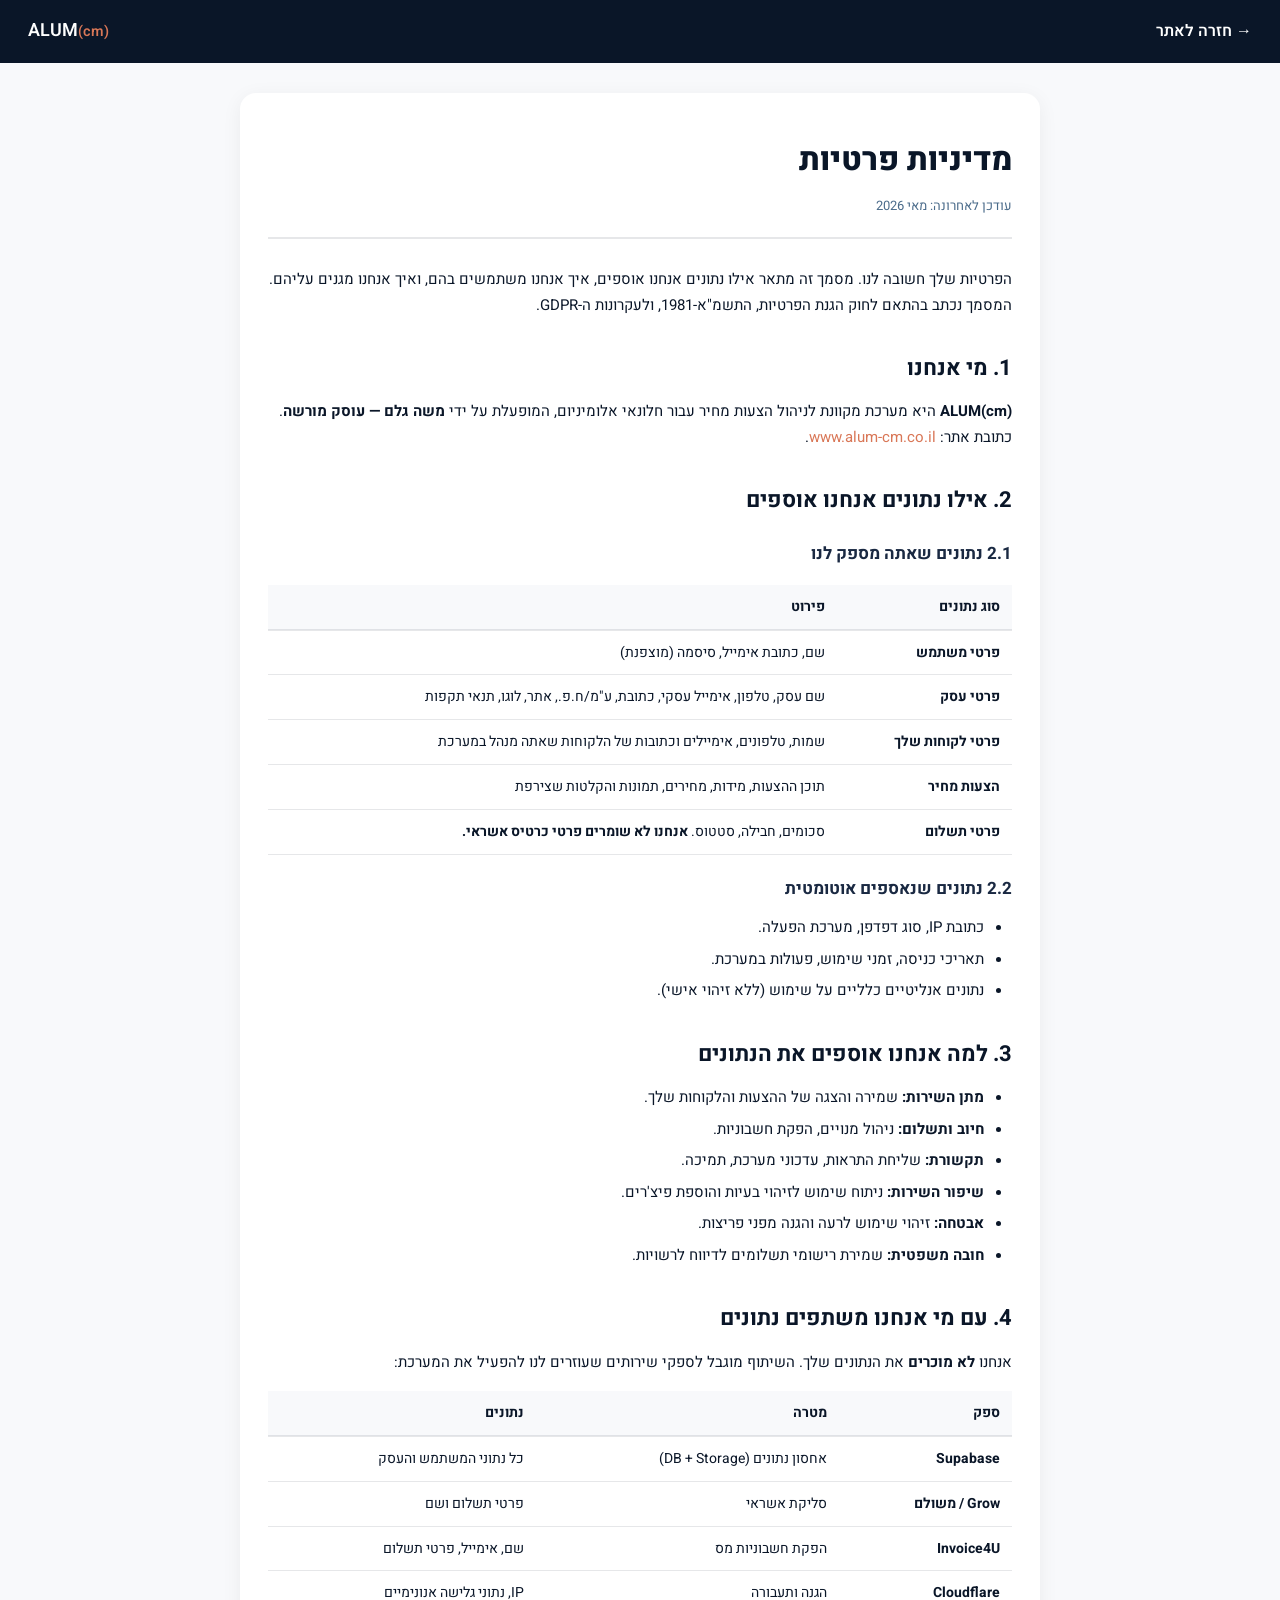
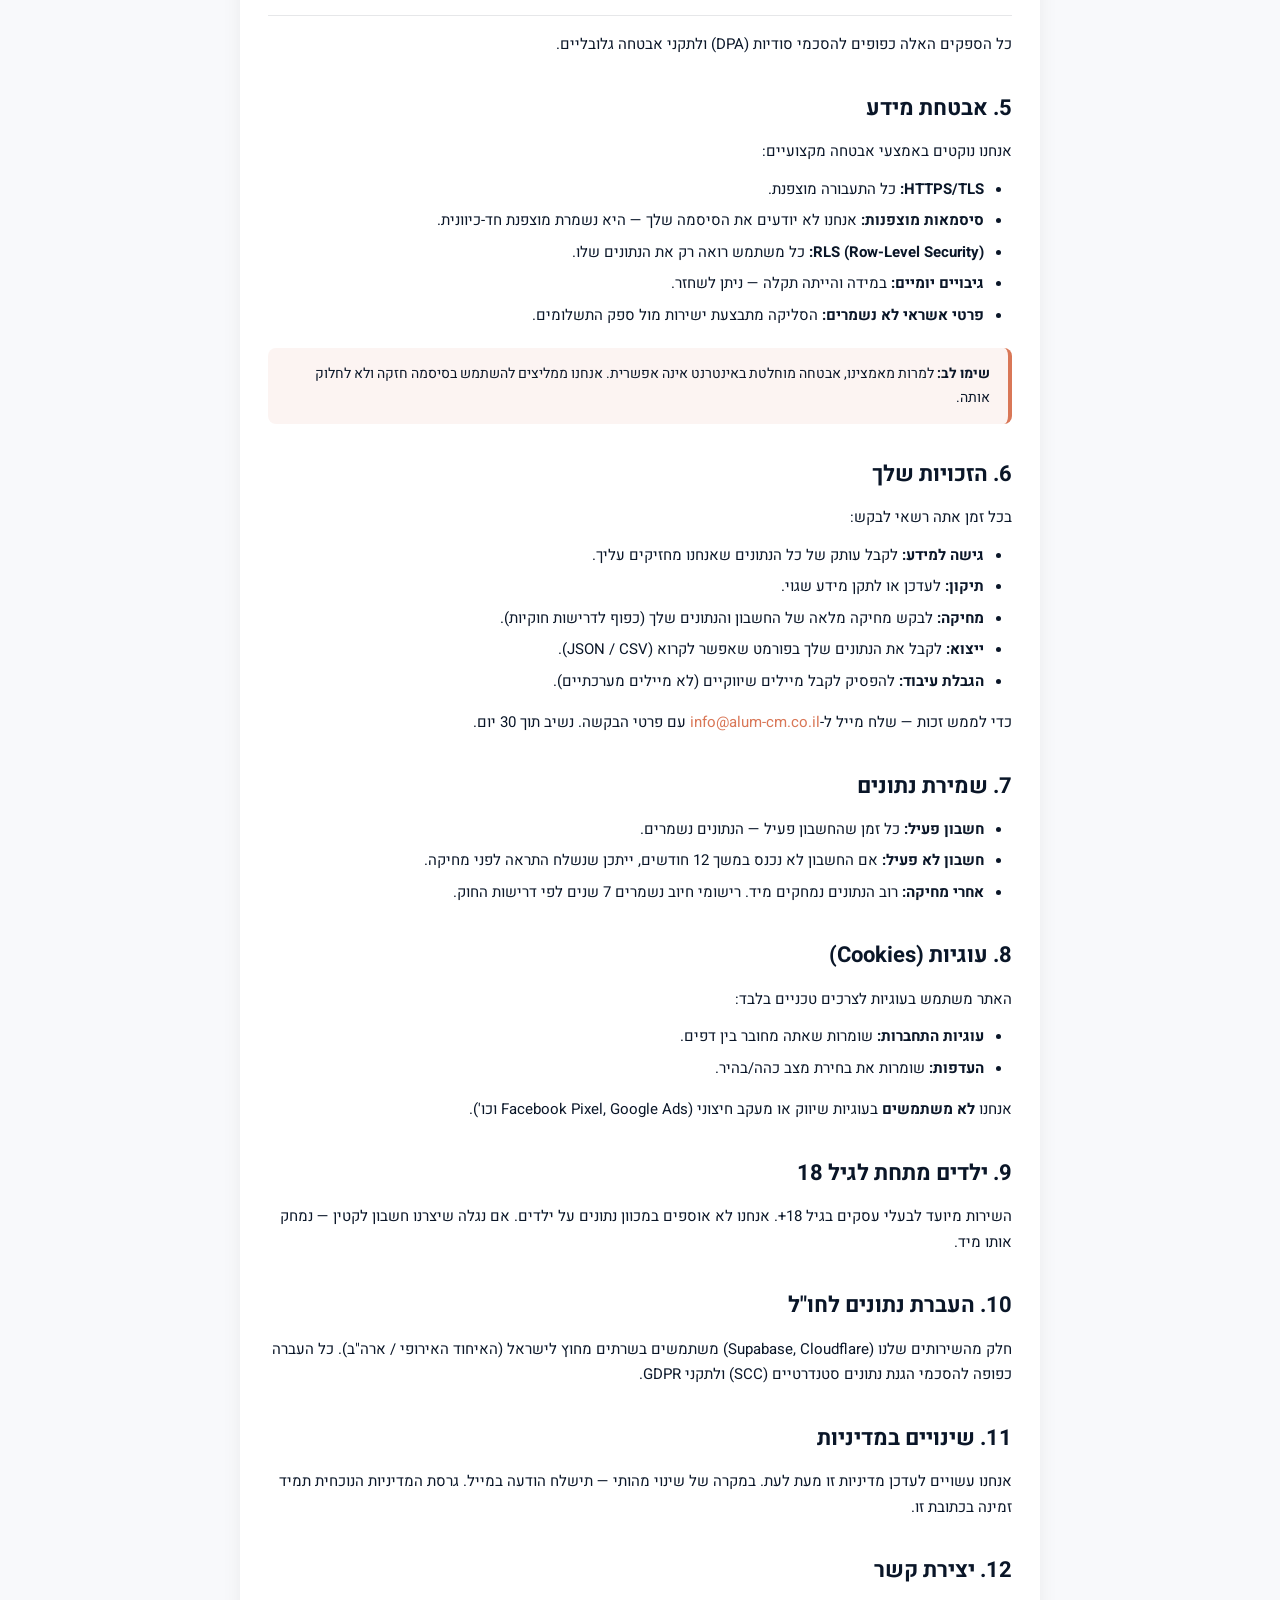
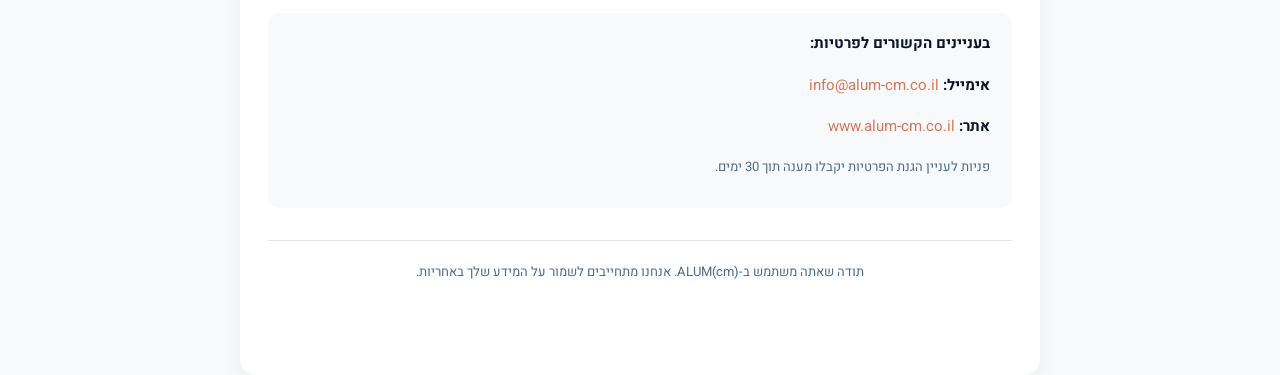
<file: privacy.html>
<!DOCTYPE html>
<html lang="he" dir="rtl">
<head>
<meta charset="UTF-8">
<meta name="viewport" content="width=device-width, initial-scale=1.0">
<title>מדיניות פרטיות — ALUM(cm)</title>
<meta name="description" content="מדיניות הפרטיות של מערכת ALUM(cm) — איך אנחנו אוספים, שומרים ומגנים על המידע שלך">
<link href="https://fonts.googleapis.com/css2?family=Heebo:wght@300;400;500;600;700;800;900&display=swap" rel="stylesheet">
<style>
  :root {
    --ink: #0a1628;
    --ink-soft: #1a2942;
    --paper: #f8f9fb;
    --accent: #d97757;
    --steel: #4a6b8a;
    --line: rgba(10, 22, 40, 0.1);
  }
  * { box-sizing: border-box; margin: 0; padding: 0; }
  html, body { font-family: 'Heebo', sans-serif; line-height: 1.7; color: var(--ink); background: var(--paper); }
  
  .legal-nav {
    background: var(--ink);
    color: white;
    padding: 16px 28px;
    display: flex;
    justify-content: space-between;
    align-items: center;
  }
  .legal-nav a { color: white; text-decoration: none; font-weight: 600; }
  .legal-nav .back-link { display: inline-flex; align-items: center; gap: 6px; }
  .legal-nav .back-link:hover { color: var(--accent); }
  
  .brand-name { font-weight: 800; font-size: 18px; }
  .brand-name .cm { color: var(--accent); font-size: 0.8em; }
  
  .legal-container {
    max-width: 800px;
    margin: 0 auto;
    padding: 40px 28px 80px;
    background: white;
    margin-top: 30px;
    border-radius: 16px;
    box-shadow: 0 4px 20px rgba(10,22,40,0.06);
  }
  
  @media (max-width: 700px) {
    .legal-container { margin: 0; border-radius: 0; padding: 28px 20px 60px; }
  }
  
  .legal-header {
    border-bottom: 2px solid var(--line);
    padding-bottom: 20px;
    margin-bottom: 28px;
  }
  
  .legal-header h1 {
    font-size: 32px;
    font-weight: 800;
    margin-bottom: 8px;
  }
  
  .legal-header .meta {
    color: var(--steel);
    font-size: 13px;
  }
  
  h2 {
    font-size: 22px;
    font-weight: 700;
    margin: 32px 0 12px;
    color: var(--ink);
  }
  
  h3 {
    font-size: 17px;
    font-weight: 700;
    margin: 20px 0 8px;
    color: var(--ink-soft);
  }
  
  p { margin-bottom: 12px; font-size: 15px; }
  
  ul, ol {
    margin: 12px 28px 16px;
    padding: 0;
  }
  
  li { margin-bottom: 6px; font-size: 15px; }
  
  strong { font-weight: 700; }
  
  a { color: var(--accent); text-decoration: none; }
  a:hover { text-decoration: underline; }
  
  .note-box {
    background: rgba(217,119,87,0.08);
    border-right: 4px solid var(--accent);
    padding: 14px 18px;
    margin: 20px 0;
    border-radius: 8px;
    font-size: 14px;
  }
  
  .contact-block {
    background: var(--paper);
    padding: 18px 22px;
    border-radius: 12px;
    margin-top: 24px;
  }
  
  .contact-block strong { display: inline-block; margin-bottom: 4px; }
  
  .data-table {
    width: 100%;
    border-collapse: collapse;
    margin: 16px 0;
    font-size: 14px;
  }
  
  .data-table th {
    background: var(--paper);
    padding: 10px 12px;
    text-align: right;
    font-weight: 700;
    border-bottom: 2px solid var(--line);
  }
  
  .data-table td {
    padding: 10px 12px;
    border-bottom: 1px solid var(--line);
  }
</style>
</head>
<body>

<nav class="legal-nav">
  <a href="/" class="back-link">→ חזרה לאתר</a>
  <a href="/" class="brand-name">ALUM<span class="cm">(cm)</span></a>
</nav>

<main class="legal-container">

  <div class="legal-header">
    <h1>מדיניות פרטיות</h1>
    <div class="meta">עודכן לאחרונה: מאי 2026</div>
  </div>

  <p>
    הפרטיות שלך חשובה לנו. מסמך זה מתאר אילו נתונים אנחנו אוספים, איך אנחנו משתמשים בהם, ואיך אנחנו מגנים עליהם. המסמך נכתב בהתאם לחוק הגנת הפרטיות, התשמ"א-1981, ולעקרונות ה-GDPR.
  </p>

  <h2>1. מי אנחנו</h2>
  <p>
    <strong>ALUM(cm)</strong> היא מערכת מקוונת לניהול הצעות מחיר עבור חלונאי אלומיניום, המופעלת על ידי <strong>משה גלם — עוסק מורשה</strong>. כתובת אתר: <a href="https://www.alum-cm.co.il">www.alum-cm.co.il</a>.
  </p>

  <h2>2. אילו נתונים אנחנו אוספים</h2>
  
  <h3>2.1 נתונים שאתה מספק לנו</h3>
  
  <table class="data-table">
    <thead>
      <tr>
        <th>סוג נתונים</th>
        <th>פירוט</th>
      </tr>
    </thead>
    <tbody>
      <tr>
        <td><strong>פרטי משתמש</strong></td>
        <td>שם, כתובת אימייל, סיסמה (מוצפנת)</td>
      </tr>
      <tr>
        <td><strong>פרטי עסק</strong></td>
        <td>שם עסק, טלפון, אימייל עסקי, כתובת, ע"מ/ח.פ., אתר, לוגו, תנאי תקפות</td>
      </tr>
      <tr>
        <td><strong>פרטי לקוחות שלך</strong></td>
        <td>שמות, טלפונים, אימיילים וכתובות של הלקוחות שאתה מנהל במערכת</td>
      </tr>
      <tr>
        <td><strong>הצעות מחיר</strong></td>
        <td>תוכן ההצעות, מידות, מחירים, תמונות והקלטות שצירפת</td>
      </tr>
      <tr>
        <td><strong>פרטי תשלום</strong></td>
        <td>סכומים, חבילה, סטטוס. <strong>אנחנו לא שומרים פרטי כרטיס אשראי.</strong></td>
      </tr>
    </tbody>
  </table>
  
  <h3>2.2 נתונים שנאספים אוטומטית</h3>
  <ul>
    <li>כתובת IP, סוג דפדפן, מערכת הפעלה.</li>
    <li>תאריכי כניסה, זמני שימוש, פעולות במערכת.</li>
    <li>נתונים אנליטיים כלליים על שימוש (ללא זיהוי אישי).</li>
  </ul>

  <h2>3. למה אנחנו אוספים את הנתונים</h2>
  <ul>
    <li><strong>מתן השירות:</strong> שמירה והצגה של ההצעות והלקוחות שלך.</li>
    <li><strong>חיוב ותשלום:</strong> ניהול מנויים, הפקת חשבוניות.</li>
    <li><strong>תקשורת:</strong> שליחת התראות, עדכוני מערכת, תמיכה.</li>
    <li><strong>שיפור השירות:</strong> ניתוח שימוש לזיהוי בעיות והוספת פיצ'רים.</li>
    <li><strong>אבטחה:</strong> זיהוי שימוש לרעה והגנה מפני פריצות.</li>
    <li><strong>חובה משפטית:</strong> שמירת רישומי תשלומים לדיווח לרשויות.</li>
  </ul>

  <h2>4. עם מי אנחנו משתפים נתונים</h2>
  
  <p>
    אנחנו <strong>לא מוכרים</strong> את הנתונים שלך. השיתוף מוגבל לספקי שירותים שעוזרים לנו להפעיל את המערכת:
  </p>
  
  <table class="data-table">
    <thead>
      <tr>
        <th>ספק</th>
        <th>מטרה</th>
        <th>נתונים</th>
      </tr>
    </thead>
    <tbody>
      <tr>
        <td><strong>Supabase</strong></td>
        <td>אחסון נתונים (DB + Storage)</td>
        <td>כל נתוני המשתמש והעסק</td>
      </tr>
      <tr>
        <td><strong>Grow / משולם</strong></td>
        <td>סליקת אשראי</td>
        <td>פרטי תשלום ושם</td>
      </tr>
      <tr>
        <td><strong>Invoice4U</strong></td>
        <td>הפקת חשבוניות מס</td>
        <td>שם, אימייל, פרטי תשלום</td>
      </tr>
      <tr>
        <td><strong>Cloudflare</strong></td>
        <td>הגנה ותעבורה</td>
        <td>IP, נתוני גלישה אנונימיים</td>
      </tr>
    </tbody>
  </table>
  
  <p>
    כל הספקים האלה כפופים להסכמי סודיות (DPA) ולתקני אבטחה גלובליים.
  </p>

  <h2>5. אבטחת מידע</h2>
  <p>אנחנו נוקטים באמצעי אבטחה מקצועיים:</p>
  <ul>
    <li><strong>HTTPS/TLS:</strong> כל התעבורה מוצפנת.</li>
    <li><strong>סיסמאות מוצפנות:</strong> אנחנו לא יודעים את הסיסמה שלך — היא נשמרת מוצפנת חד-כיוונית.</li>
    <li><strong>RLS (Row-Level Security):</strong> כל משתמש רואה רק את הנתונים שלו.</li>
    <li><strong>גיבויים יומיים:</strong> במידה והייתה תקלה — ניתן לשחזר.</li>
    <li><strong>פרטי אשראי לא נשמרים:</strong> הסליקה מתבצעת ישירות מול ספק התשלומים.</li>
  </ul>
  
  <div class="note-box">
    <strong>שימו לב:</strong> למרות מאמצינו, אבטחה מוחלטת באינטרנט אינה אפשרית. אנחנו ממליצים להשתמש בסיסמה חזקה ולא לחלוק אותה.
  </div>

  <h2>6. הזכויות שלך</h2>
  <p>בכל זמן אתה רשאי לבקש:</p>
  <ul>
    <li><strong>גישה למידע:</strong> לקבל עותק של כל הנתונים שאנחנו מחזיקים עליך.</li>
    <li><strong>תיקון:</strong> לעדכן או לתקן מידע שגוי.</li>
    <li><strong>מחיקה:</strong> לבקש מחיקה מלאה של החשבון והנתונים שלך (כפוף לדרישות חוקיות).</li>
    <li><strong>ייצוא:</strong> לקבל את הנתונים שלך בפורמט שאפשר לקרוא (JSON / CSV).</li>
    <li><strong>הגבלת עיבוד:</strong> להפסיק לקבל מיילים שיווקיים (לא מיילים מערכתיים).</li>
  </ul>
  
  <p>
    כדי לממש זכות — שלח מייל ל-<a href="mailto:info@alum-cm.co.il">info@alum-cm.co.il</a> עם פרטי הבקשה. נשיב תוך 30 יום.
  </p>

  <h2>7. שמירת נתונים</h2>
  <ul>
    <li><strong>חשבון פעיל:</strong> כל זמן שהחשבון פעיל — הנתונים נשמרים.</li>
    <li><strong>חשבון לא פעיל:</strong> אם החשבון לא נכנס במשך 12 חודשים, ייתכן שנשלח התראה לפני מחיקה.</li>
    <li><strong>אחרי מחיקה:</strong> רוב הנתונים נמחקים מיד. רישומי חיוב נשמרים 7 שנים לפי דרישות החוק.</li>
  </ul>

  <h2>8. עוגיות (Cookies)</h2>
  <p>
    האתר משתמש בעוגיות לצרכים טכניים בלבד:
  </p>
  <ul>
    <li><strong>עוגיות התחברות:</strong> שומרות שאתה מחובר בין דפים.</li>
    <li><strong>העדפות:</strong> שומרות את בחירת מצב כהה/בהיר.</li>
  </ul>
  <p>
    אנחנו <strong>לא משתמשים</strong> בעוגיות שיווק או מעקב חיצוני (Facebook Pixel, Google Ads וכו').
  </p>

  <h2>9. ילדים מתחת לגיל 18</h2>
  <p>
    השירות מיועד לבעלי עסקים בגיל 18+. אנחנו לא אוספים במכוון נתונים על ילדים. אם נגלה שיצרנו חשבון לקטין — נמחק אותו מיד.
  </p>

  <h2>10. העברת נתונים לחו"ל</h2>
  <p>
    חלק מהשירותים שלנו (Supabase, Cloudflare) משתמשים בשרתים מחוץ לישראל (האיחוד האירופי / ארה"ב). כל העברה כפופה להסכמי הגנת נתונים סטנדרטיים (SCC) ולתקני GDPR.
  </p>

  <h2>11. שינויים במדיניות</h2>
  <p>
    אנחנו עשויים לעדכן מדיניות זו מעת לעת. במקרה של שינוי מהותי — תישלח הודעה במייל. גרסת המדיניות הנוכחית תמיד זמינה בכתובת זו.
  </p>

  <h2>12. יצירת קשר</h2>
  
  <div class="contact-block">
    <p><strong>בעניינים הקשורים לפרטיות:</strong></p>
    <p><strong>אימייל:</strong> <a href="mailto:info@alum-cm.co.il">info@alum-cm.co.il</a></p>
    <p><strong>אתר:</strong> <a href="https://www.alum-cm.co.il">www.alum-cm.co.il</a></p>
    <p style="margin-top: 12px; font-size: 13px; color: var(--steel);">
      פניות לעניין הגנת הפרטיות יקבלו מענה תוך 30 ימים.
    </p>
  </div>

  <p style="margin-top: 32px; padding-top: 20px; border-top: 1px solid var(--line); font-size: 13px; color: var(--steel); text-align: center;">
    תודה שאתה משתמש ב-ALUM(cm). אנחנו מתחייבים לשמור על המידע שלך באחריות.
  </p>

</main>

</body>
</html>
</file>
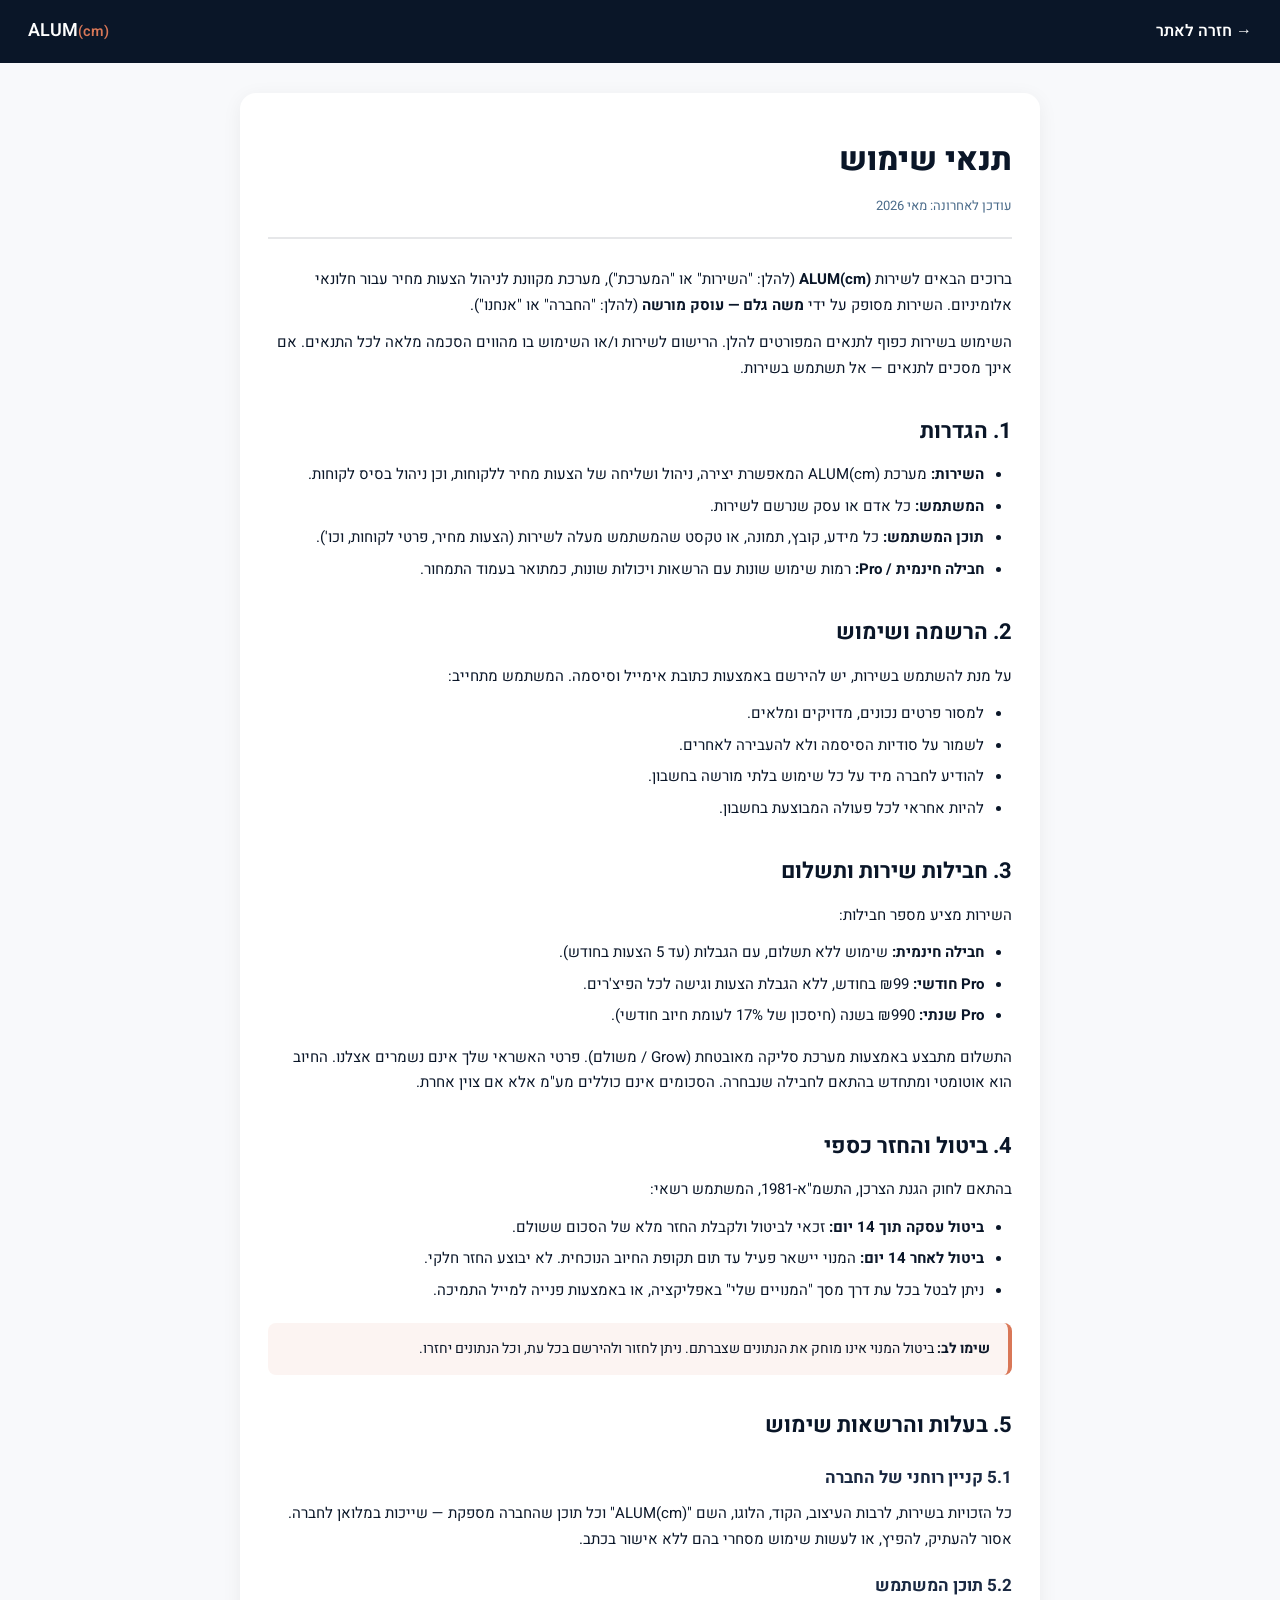
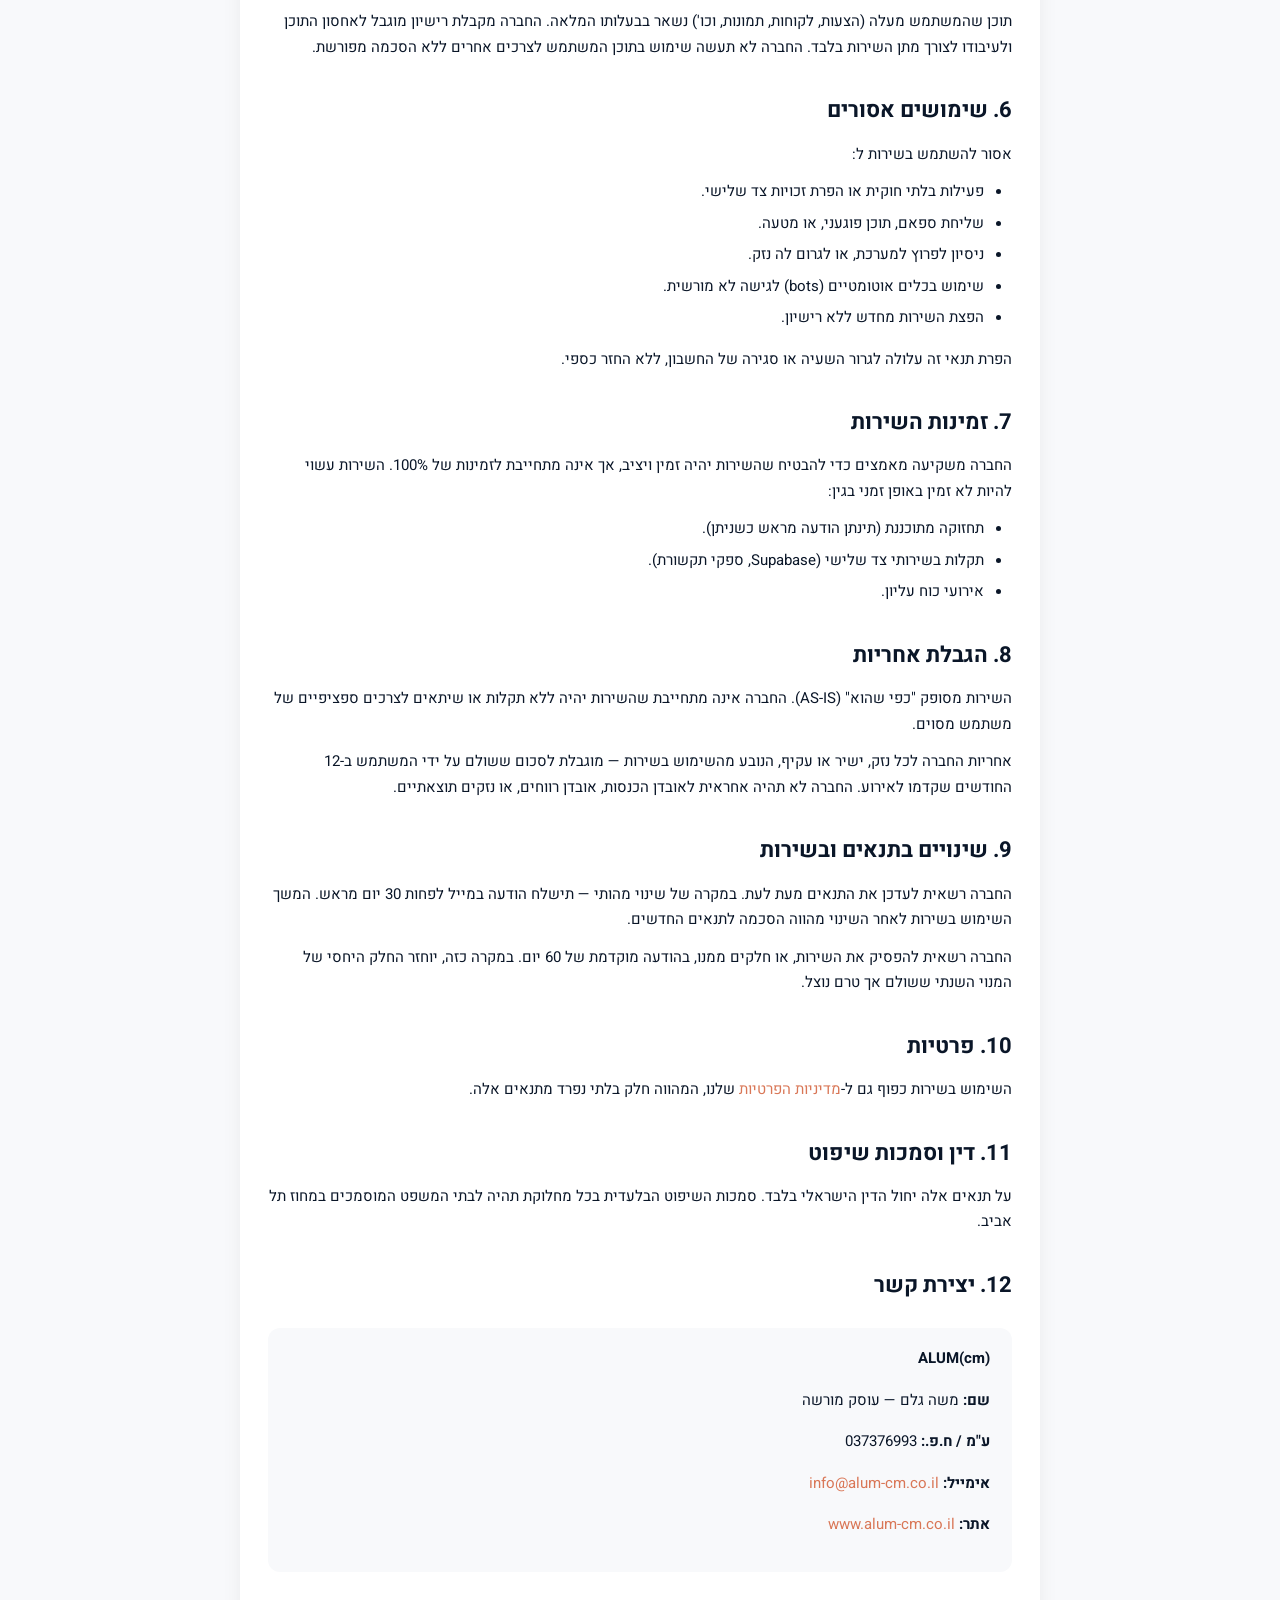
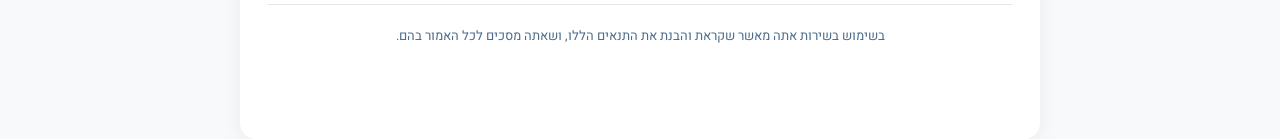
<file: terms.html>
<!DOCTYPE html>
<html lang="he" dir="rtl">
<head>
<meta charset="UTF-8">
<meta name="viewport" content="width=device-width, initial-scale=1.0">
<title>תנאי שימוש — ALUM(cm)</title>
<meta name="description" content="תנאי השימוש במערכת ALUM(cm) — מערכת הצעות מחיר לחלונאי אלומיניום">
<link href="https://fonts.googleapis.com/css2?family=Heebo:wght@300;400;500;600;700;800;900&display=swap" rel="stylesheet">
<style>
  :root {
    --ink: #0a1628;
    --ink-soft: #1a2942;
    --paper: #f8f9fb;
    --accent: #d97757;
    --steel: #4a6b8a;
    --line: rgba(10, 22, 40, 0.1);
  }
  * { box-sizing: border-box; margin: 0; padding: 0; }
  html, body { font-family: 'Heebo', sans-serif; line-height: 1.7; color: var(--ink); background: var(--paper); }
  
  .legal-nav {
    background: var(--ink);
    color: white;
    padding: 16px 28px;
    display: flex;
    justify-content: space-between;
    align-items: center;
  }
  .legal-nav a { color: white; text-decoration: none; font-weight: 600; }
  .legal-nav .back-link { display: inline-flex; align-items: center; gap: 6px; }
  .legal-nav .back-link:hover { color: var(--accent); }
  
  .brand-name { font-weight: 800; font-size: 18px; }
  .brand-name .cm { color: var(--accent); font-size: 0.8em; }
  
  .legal-container {
    max-width: 800px;
    margin: 0 auto;
    padding: 40px 28px 80px;
    background: white;
    margin-top: 30px;
    border-radius: 16px;
    box-shadow: 0 4px 20px rgba(10,22,40,0.06);
  }
  
  @media (max-width: 700px) {
    .legal-container { margin: 0; border-radius: 0; padding: 28px 20px 60px; }
  }
  
  .legal-header {
    border-bottom: 2px solid var(--line);
    padding-bottom: 20px;
    margin-bottom: 28px;
  }
  
  .legal-header h1 {
    font-size: 32px;
    font-weight: 800;
    margin-bottom: 8px;
  }
  
  .legal-header .meta {
    color: var(--steel);
    font-size: 13px;
  }
  
  h2 {
    font-size: 22px;
    font-weight: 700;
    margin: 32px 0 12px;
    color: var(--ink);
  }
  
  h3 {
    font-size: 17px;
    font-weight: 700;
    margin: 20px 0 8px;
    color: var(--ink-soft);
  }
  
  p { margin-bottom: 12px; font-size: 15px; }
  
  ul, ol {
    margin: 12px 28px 16px;
    padding: 0;
  }
  
  li { margin-bottom: 6px; font-size: 15px; }
  
  strong { font-weight: 700; }
  
  a { color: var(--accent); text-decoration: none; }
  a:hover { text-decoration: underline; }
  
  .note-box {
    background: rgba(217,119,87,0.08);
    border-right: 4px solid var(--accent);
    padding: 14px 18px;
    margin: 20px 0;
    border-radius: 8px;
    font-size: 14px;
  }
  
  .contact-block {
    background: var(--paper);
    padding: 18px 22px;
    border-radius: 12px;
    margin-top: 24px;
  }
  
  .contact-block strong { display: inline-block; margin-bottom: 4px; }
</style>
</head>
<body>

<nav class="legal-nav">
  <a href="/" class="back-link">→ חזרה לאתר</a>
  <a href="/" class="brand-name">ALUM<span class="cm">(cm)</span></a>
</nav>

<main class="legal-container">

  <div class="legal-header">
    <h1>תנאי שימוש</h1>
    <div class="meta">עודכן לאחרונה: מאי 2026</div>
  </div>

  <p>
    ברוכים הבאים לשירות <strong>ALUM(cm)</strong> (להלן: "השירות" או "המערכת"), מערכת מקוונת לניהול הצעות מחיר עבור חלונאי אלומיניום. השירות מסופק על ידי <strong>משה גלם — עוסק מורשה</strong> (להלן: "החברה" או "אנחנו").
  </p>
  
  <p>
    השימוש בשירות כפוף לתנאים המפורטים להלן. הרישום לשירות ו/או השימוש בו מהווים הסכמה מלאה לכל התנאים. אם אינך מסכים לתנאים — אל תשתמש בשירות.
  </p>

  <h2>1. הגדרות</h2>
  <ul>
    <li><strong>השירות:</strong> מערכת ALUM(cm) המאפשרת יצירה, ניהול ושליחה של הצעות מחיר ללקוחות, וכן ניהול בסיס לקוחות.</li>
    <li><strong>המשתמש:</strong> כל אדם או עסק שנרשם לשירות.</li>
    <li><strong>תוכן המשתמש:</strong> כל מידע, קובץ, תמונה, או טקסט שהמשתמש מעלה לשירות (הצעות מחיר, פרטי לקוחות, וכו').</li>
    <li><strong>חבילה חינמית / Pro:</strong> רמות שימוש שונות עם הרשאות ויכולות שונות, כמתואר בעמוד התמחור.</li>
  </ul>

  <h2>2. הרשמה ושימוש</h2>
  <p>
    על מנת להשתמש בשירות, יש להירשם באמצעות כתובת אימייל וסיסמה. המשתמש מתחייב:
  </p>
  <ul>
    <li>למסור פרטים נכונים, מדויקים ומלאים.</li>
    <li>לשמור על סודיות הסיסמה ולא להעבירה לאחרים.</li>
    <li>להודיע לחברה מיד על כל שימוש בלתי מורשה בחשבון.</li>
    <li>להיות אחראי לכל פעולה המבוצעת בחשבון.</li>
  </ul>

  <h2>3. חבילות שירות ותשלום</h2>
  <p>
    השירות מציע מספר חבילות:
  </p>
  <ul>
    <li><strong>חבילה חינמית:</strong> שימוש ללא תשלום, עם הגבלות (עד 5 הצעות בחודש).</li>
    <li><strong>Pro חודשי:</strong> ₪99 בחודש, ללא הגבלת הצעות וגישה לכל הפיצ'רים.</li>
    <li><strong>Pro שנתי:</strong> ₪990 בשנה (חיסכון של 17% לעומת חיוב חודשי).</li>
  </ul>
  
  <p>
    התשלום מתבצע באמצעות מערכת סליקה מאובטחת (Grow / משולם). פרטי האשראי שלך אינם נשמרים אצלנו. החיוב הוא אוטומטי ומתחדש בהתאם לחבילה שנבחרה. הסכומים אינם כוללים מע"מ אלא אם צוין אחרת.
  </p>

  <h2>4. ביטול והחזר כספי</h2>
  <p>
    בהתאם לחוק הגנת הצרכן, התשמ"א-1981, המשתמש רשאי:
  </p>
  <ul>
    <li><strong>ביטול עסקה תוך 14 יום:</strong> זכאי לביטול ולקבלת החזר מלא של הסכום ששולם.</li>
    <li><strong>ביטול לאחר 14 יום:</strong> המנוי יישאר פעיל עד תום תקופת החיוב הנוכחית. לא יבוצע החזר חלקי.</li>
    <li>ניתן לבטל בכל עת דרך מסך "המנויים שלי" באפליקציה, או באמצעות פנייה למייל התמיכה.</li>
  </ul>
  
  <div class="note-box">
    <strong>שימו לב:</strong> ביטול המנוי אינו מוחק את הנתונים שצברתם. ניתן לחזור ולהירשם בכל עת, וכל הנתונים יחזרו.
  </div>

  <h2>5. בעלות והרשאות שימוש</h2>
  
  <h3>5.1 קניין רוחני של החברה</h3>
  <p>
    כל הזכויות בשירות, לרבות העיצוב, הקוד, הלוגו, השם "ALUM(cm)" וכל תוכן שהחברה מספקת — שייכות במלואן לחברה. אסור להעתיק, להפיץ, או לעשות שימוש מסחרי בהם ללא אישור בכתב.
  </p>
  
  <h3>5.2 תוכן המשתמש</h3>
  <p>
    תוכן שהמשתמש מעלה (הצעות, לקוחות, תמונות, וכו') נשאר בבעלותו המלאה. החברה מקבלת רישיון מוגבל לאחסון התוכן ולעיבודו לצורך מתן השירות בלבד. החברה לא תעשה שימוש בתוכן המשתמש לצרכים אחרים ללא הסכמה מפורשת.
  </p>

  <h2>6. שימושים אסורים</h2>
  <p>אסור להשתמש בשירות ל:</p>
  <ul>
    <li>פעילות בלתי חוקית או הפרת זכויות צד שלישי.</li>
    <li>שליחת ספאם, תוכן פוגעני, או מטעה.</li>
    <li>ניסיון לפרוץ למערכת, או לגרום לה נזק.</li>
    <li>שימוש בכלים אוטומטיים (bots) לגישה לא מורשית.</li>
    <li>הפצת השירות מחדש ללא רישיון.</li>
  </ul>
  <p>הפרת תנאי זה עלולה לגרור השעיה או סגירה של החשבון, ללא החזר כספי.</p>

  <h2>7. זמינות השירות</h2>
  <p>
    החברה משקיעה מאמצים כדי להבטיח שהשירות יהיה זמין ויציב, אך אינה מתחייבת לזמינות של 100%. השירות עשוי להיות לא זמין באופן זמני בגין:
  </p>
  <ul>
    <li>תחזוקה מתוכננת (תינתן הודעה מראש כשניתן).</li>
    <li>תקלות בשירותי צד שלישי (Supabase, ספקי תקשורת).</li>
    <li>אירועי כוח עליון.</li>
  </ul>

  <h2>8. הגבלת אחריות</h2>
  <p>
    השירות מסופק "כפי שהוא" (AS-IS). החברה אינה מתחייבת שהשירות יהיה ללא תקלות או שיתאים לצרכים ספציפיים של משתמש מסוים.
  </p>
  <p>
    אחריות החברה לכל נזק, ישיר או עקיף, הנובע מהשימוש בשירות — מוגבלת לסכום ששולם על ידי המשתמש ב-12 החודשים שקדמו לאירוע. החברה לא תהיה אחראית לאובדן הכנסות, אובדן רווחים, או נזקים תוצאתיים.
  </p>

  <h2>9. שינויים בתנאים ובשירות</h2>
  <p>
    החברה רשאית לעדכן את התנאים מעת לעת. במקרה של שינוי מהותי — תישלח הודעה במייל לפחות 30 יום מראש. המשך השימוש בשירות לאחר השינוי מהווה הסכמה לתנאים החדשים.
  </p>
  <p>
    החברה רשאית להפסיק את השירות, או חלקים ממנו, בהודעה מוקדמת של 60 יום. במקרה כזה, יוחזר החלק היחסי של המנוי השנתי ששולם אך טרם נוצל.
  </p>

  <h2>10. פרטיות</h2>
  <p>
    השימוש בשירות כפוף גם ל-<a href="/privacy.html">מדיניות הפרטיות</a> שלנו, המהווה חלק בלתי נפרד מתנאים אלה.
  </p>

  <h2>11. דין וסמכות שיפוט</h2>
  <p>
    על תנאים אלה יחול הדין הישראלי בלבד. סמכות השיפוט הבלעדית בכל מחלוקת תהיה לבתי המשפט המוסמכים במחוז תל אביב.
  </p>

  <h2>12. יצירת קשר</h2>
  
  <div class="contact-block">
    <p><strong>ALUM(cm)</strong></p>
    <p><strong>שם:</strong> משה גלם — עוסק מורשה</p>
    <p><strong>ע"מ / ח.פ.:</strong> 037376993</p>
    <p><strong>אימייל:</strong> <a href="mailto:info@alum-cm.co.il">info@alum-cm.co.il</a></p>
    <p><strong>אתר:</strong> <a href="https://www.alum-cm.co.il">www.alum-cm.co.il</a></p>
  </div>

  <p style="margin-top: 32px; padding-top: 20px; border-top: 1px solid var(--line); font-size: 13px; color: var(--steel); text-align: center;">
    בשימוש בשירות אתה מאשר שקראת והבנת את התנאים הללו, ושאתה מסכים לכל האמור בהם.
  </p>

</main>

</body>
</html>
</file>
